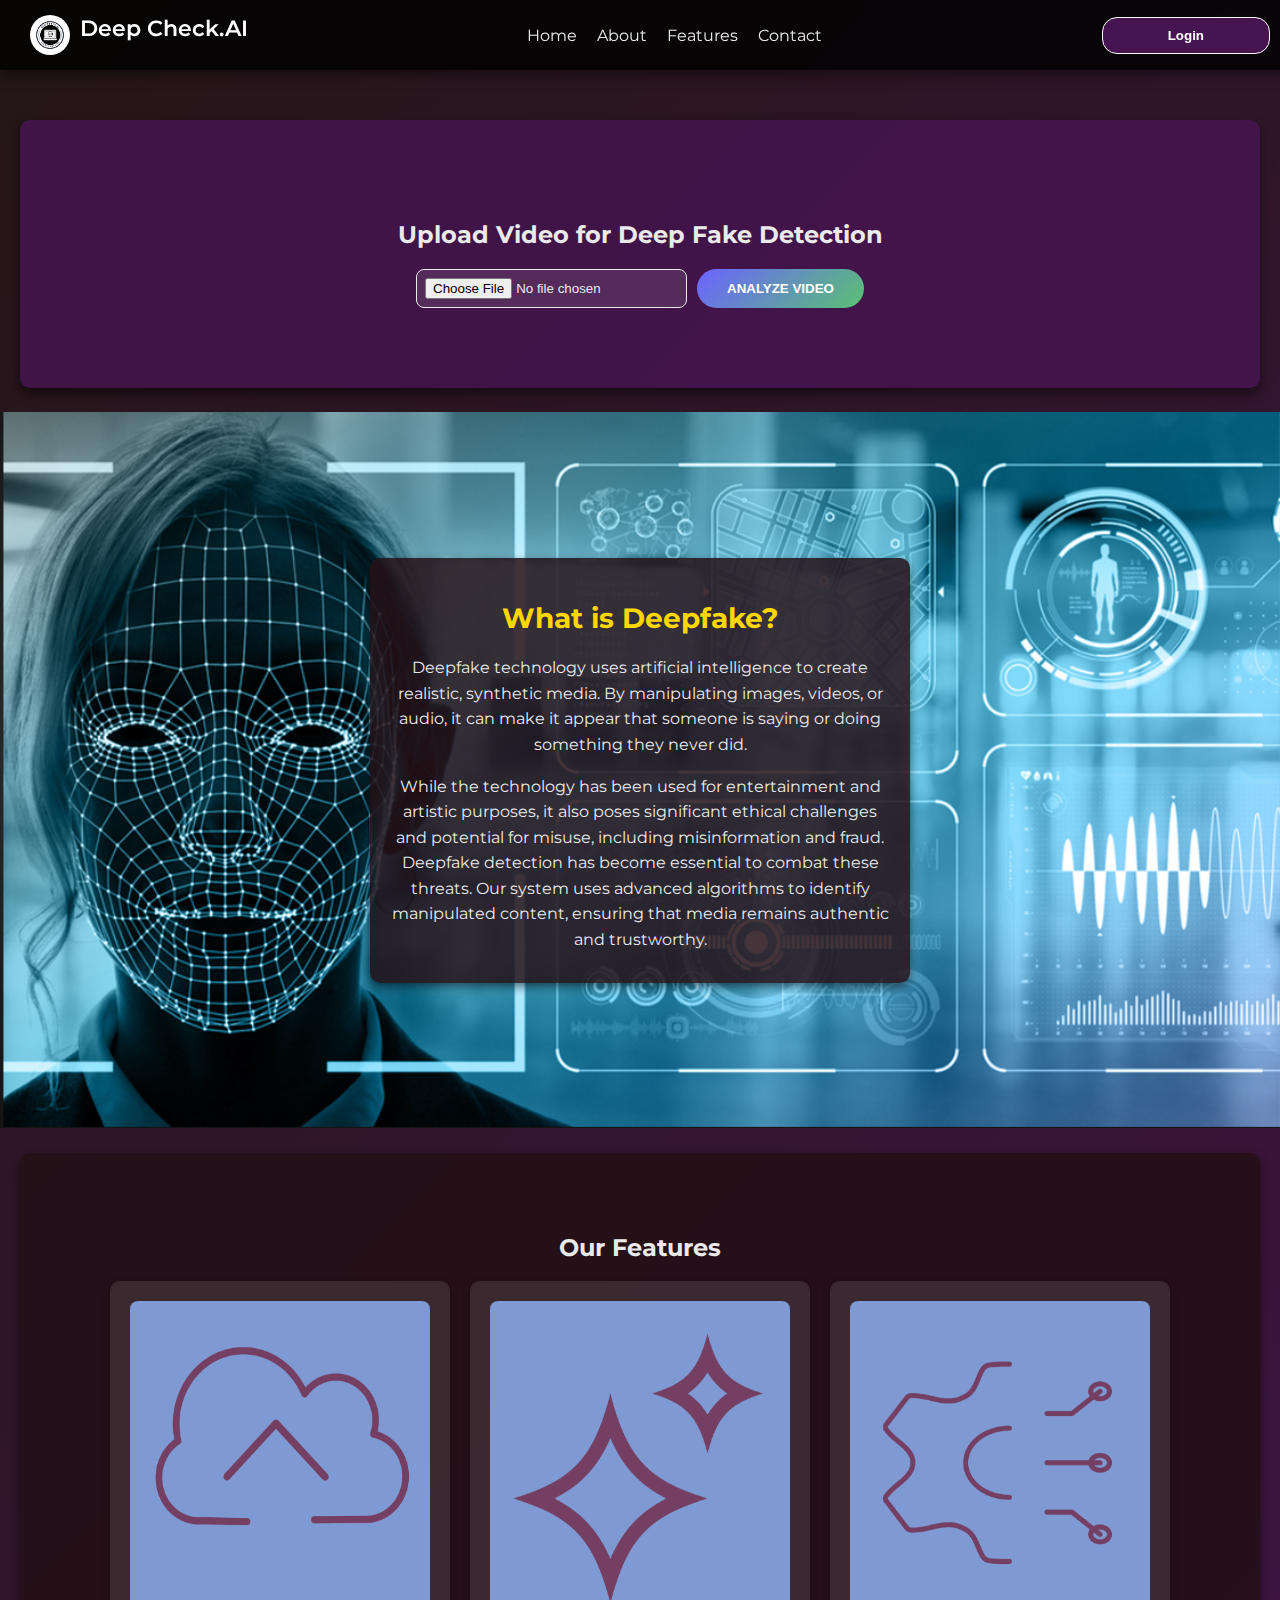
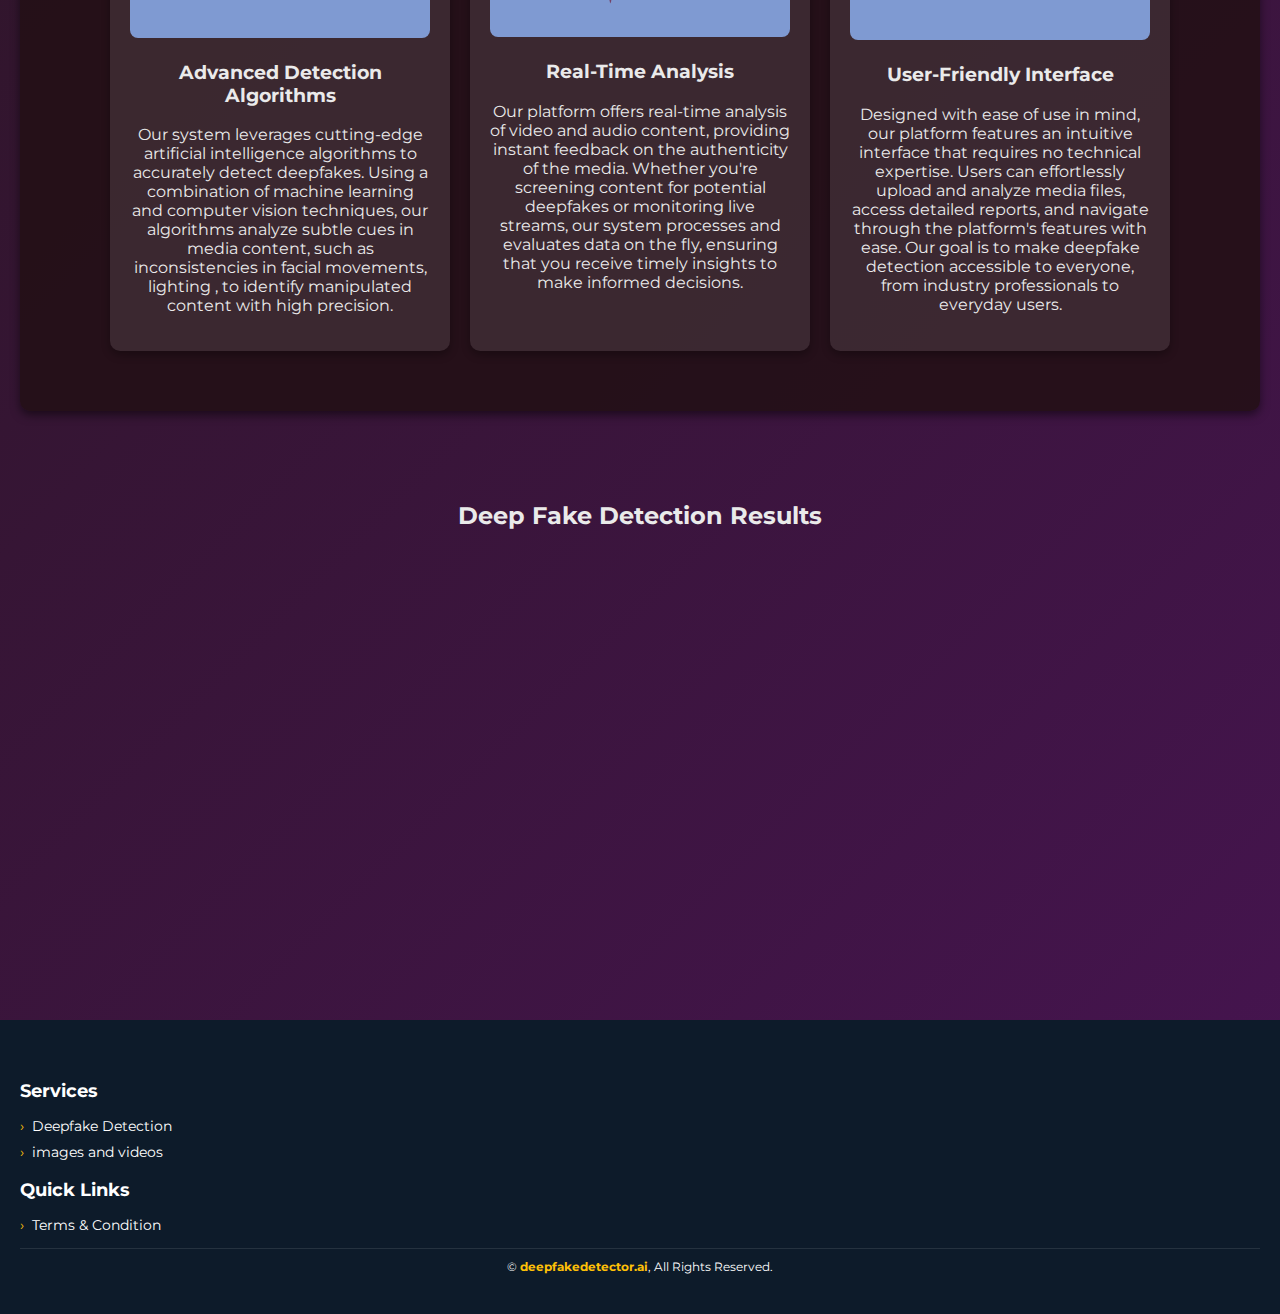
<file: index.html>
<!DOCTYPE html>
<html lang="en">

<head>
    <meta charset="UTF-8">
    <meta http-equiv="X-UA-Compatible" content="IE=edge">
    <meta name="viewport" content="width=device-width, initial-scale=1.0">
    <title>Deep Check.AI</title>
    <link href="https://cdnjs.cloudflare.com/ajax/libs/font-awesome/5.15.3/css/all.min.css" rel="stylesheet" />
    <link href="https://fonts.googleapis.com/css2?family=Montserrat:wght@400;600&display=swap" rel="stylesheet">
    <link rel="stylesheet" href="styles.css">
</head>

<body>
    <div class="overlay" id="overlay"></div>

    <!-- Navbar -->
    <header class="navbar">
        <div class="logo">
            <img src="icon.png"
                alt="Deep Check.AI logo">
            <span>Deep Check.AI</span>
        </div>
        <nav class="nav-links">
            <a href="#">Home</a>
            <a href="#about-section">About</a>
            <a href="#features-section">Features</a>
            <a href="#">Contact</a>
        </nav>
        <button onclick="showLoginPage()" class="login-button">Login</button>
    </header>

    <!-- Upload Section -->
    <section class="upload-section" id="home">
        <h2>Upload Video for Deep Fake Detection</h2>
        <div class="upload-actions">
            <input type="file" accept="video/*" class="upload-input">
            <button class="custom-button">Analyze Video</button>
        </div>
    </section>

    <!-- Intro Section -->
    <section class="intro-section" id="about-section">
        <div class="info-box">
            <h2>What is Deepfake?</h2>
            <p>Deepfake technology uses artificial intelligence to create realistic, synthetic media. By manipulating
                images, videos, or audio, it can make it appear that someone is saying or doing something they never did.
            </p>
            <p>While the technology has been used for entertainment and artistic purposes, it also poses significant
                ethical challenges and potential for misuse, including misinformation and fraud. Deepfake detection has
                become essential to combat these threats. Our system uses advanced algorithms to identify manipulated
                content, ensuring that media remains authentic and trustworthy.</p>
        </div>
    </section>

    <!-- Features Section -->
    <section class="features-section" id="features-section">
        <h2>Our Features</h2>
        <div class="features-content">
            <div class="feature-item">
                <img src="icon 1 .png" alt="Feature 1">
                <h3>Advanced Detection Algorithms</h3>
                <p>Our system leverages cutting-edge artificial intelligence algorithms to accurately detect deepfakes. Using a combination of machine learning and computer vision techniques, our algorithms analyze subtle cues in media content, such as inconsistencies in facial movements, lighting , to identify manipulated content with high precision.</p>
            </div>
            <div class="feature-item">
                <img src="features .png" alt="Feature 2">
                <h3>Real-Time Analysis</h3>
                <p>Our platform offers real-time analysis of video and audio content, providing instant feedback on the authenticity of the media. Whether you're screening content for potential deepfakes or monitoring live streams, our system processes and evaluates data on the fly, ensuring that you receive timely insights to make informed decisions.</p>
            </div>
            <div class="feature-item">
                <img src="icon 3 .png" alt="Feature 3">
                <h3>User-Friendly Interface</h3>
                <p>Designed with ease of use in mind, our platform features an intuitive interface that requires no technical expertise. Users can effortlessly upload and analyze media files, access detailed reports, and navigate through the platform's features with ease. Our goal is to make deepfake detection accessible to everyone, from industry professionals to everyday users.</p>
            </div>
        </div>
    </section>

    <!-- Infinite Scroll Section -->
    <section class="infinite-scroll" id="infiniteScroll">
        <h2>Deep Fake Detection Results</h2>
        <div class="results-container" id="resultsContainer">
            <!-- Results will be dynamically loaded here -->
        </div>
    </section>

    <a class="back-link" href="#"> &lt; Back </a>

    <script src="script.js"></script>

    <!-- Footer Section -->
    <footer class="footer">
        <div class="footer-content">
            </div>
            <div class="footer-column">
                <h3>Services</h3>
                <ul>
                    
                    
                    <li>Deepfake Detection</li>
                    <li>images and videos</li>
                </ul>
            </div>
            <div class="footer-column">
                <h3>Quick Links</h3>
                <ul>
                    <li>Terms & Condition</li>
                </ul>
            </div>
        </div>
        <div class="footer-bottom">
            © <a href="https://deepfakedetector.ai">deepfakedetector.ai</a>, All Rights Reserved.
        </div>
    </footer>

</body>

</html>
</file>
<file: styles.css>
/* Basic Styles */
body {
    margin: 0;
    font-family: 'Montserrat', sans-serif;
    background: linear-gradient(135deg, #241616, #471452);
    color: #EAEAEA;
    overflow-x: hidden;
    scroll-behavior: smooth; /* Enables smooth scrolling */
}


/* Navbar */
.navbar {
    display: flex;
    justify-content: space-between;
    align-items: center;
    padding: 15px 30px;
    background: rgba(0, 0, 0, 0.8);
    backdrop-filter: blur(10px);
    box-shadow: 0 4px 12px rgba(0, 0, 0, 0.5);
    position: fixed;
    width: 100%;
    top: 0;
    z-index: 10;
    transition: all 0.3s ease;
}

.logo {
    display: flex;
    align-items: left;
    gap: 10px;
    cursor: pointer;
    transition: transform 0.3s ease;
}

.logo:hover {
    transform: scale(1.05);
}

.logo img {
    height: 40px;
    border-radius: 50%;
}

.logo span {
    font-size: 22px;
    font-weight: 600;
    color: #FFFFFF;
}

.nav-links {
    display: flex;
    gap: 20px;
}

.nav-links a {
    color: #EAEAEA;
    text-decoration: none;
    font-size: 16px;
    transition: color 0.3s ease;
}

.nav-links a:hover {
    color: #FFFFFF;
}

/* Add other CSS as per your current styling */


.login-button {
    background-color: #471452;
    color: #FFFFFF;
    border: 1px solid #FFFFFF;
    padding: 10px 65px;
    border-radius: 15px;
    margin-right: 40px;
    cursor: pointer;
    font-weight: 600;
    transition: background-color 0.3s ease, transform 0.3s ease;
}

.login-button:hover {
    background-color: #6C63FF;
    transform: scale(1.05);
}

/* Upload Section */
.upload-section {
    padding: 80px 20px;
    text-align: center;
    background: rgba(71, 20, 82, 0.8);
    border-radius: 10px;
    margin: 120px 20px 20px;
    box-shadow: 0 6px 12px rgba(0, 0, 0, 0.5);
    color: #EAEAEA;
}

.upload-actions {
    display: flex;
    gap: 10px;
    justify-content: center;
    align-items: center;
    margin-top: 20px;
}

.upload-input {
    padding: 8px;
    border: 1px solid #EAEAEA;
    border-radius: 8px;
    background: rgba(255, 255, 255, 0.1);
    color: #EAEAEA;
    outline: none;
}

.custom-button {
    background: linear-gradient(135deg, #6C63FF, #59C173);
    border: none;
    padding: 12px 30px;
    color: #fff;
    border-radius: 25px;
    cursor: pointer;
    font-weight: 600;
    transition: transform 0.3s ease, box-shadow 0.3s ease;
    text-transform: uppercase;
}

.custom-button:hover {
    transform: translateY(-3px);
    box-shadow: 0 6px 15px rgba(0, 0, 0, 0.5);
}

/* Features Section */
.features-section {
    padding: 60px 20px;
    text-align: center;
    background: rgba(36, 16, 22, 0.9);
    margin: 20px;
    border-radius: 10px;
    box-shadow: 0 4px 10px rgba(0, 0, 0, 0.5);
}

.features-content {
    display: flex;
    flex-wrap: wrap;
    gap: 20px;
    justify-content: center;
}

.feature-item {
    background: rgba(255, 255, 255, 0.1);
    padding: 20px;
    border-radius: 10px;
    box-shadow: 0 4px 8px rgba(0, 0, 0, 0.3);
    text-align: center;
    max-width: 300px;
}

.feature-item img {
    width: 100%;
    border-radius: 8px;
}

/* Team Section */
.team-section {
    padding: 60px 20px;
    text-align: center;
    background: rgba(20, 20, 45, 0.8);
    margin: 20px;
    border-radius: 10px;
    box-shadow: 0 4px 10px rgba(0, 0, 0, 0.5);
}

.team-content {
    display: grid;
    grid-template-columns: repeat(6, 1fr);
    gap: 20px;
    justify-items: center;
}

.team-member {
    background: rgba(255, 255, 255, 0.1);
    padding: 20px;
    border-radius: 10px;
    box-shadow: 0 4px 8px rgba(0, 0, 0, 0.3);
    text-align: center;
    max-width: 150px;
}

.team-member img {
    width: 100%;
    border-radius: 50%;
    margin-bottom: 10px;
}

/* Intro Section */
.intro-section {
    display: flex;
    align-items: center;
    padding: 80px 20px;
    gap: 30px;
    flex-wrap: wrap;
    justify-content: center;
    text-align: center;
}

.deepfake-image {
    flex: 1;
    max-width: 25%;
    border-radius: 10px;
    box-shadow: 0 4px 10px rgba(0, 0, 0, 0.5);
}

.info {
    flex: 2;
    padding: 20px;
    background: rgba(36, 16, 22, 0.9);
    border-radius: 10px;
    box-shadow: 0 4px 10px rgba(0, 0, 0, 0.5);
    max-width: 500px;
}

.info h2 {
    font-size: 28px;
    margin-bottom: 20px;
    color: #FFD700;
}

.info p {
    font-size: 16px;
    line-height: 1.6;
    margin-bottom: 10px;
}

/* Infinite Scroll Section */
.infinite-scroll {
    padding: 50px 20px;
    text-align: center;
    color: #EAEAEA;
    overflow: hidden;
    position: relative;
}

.results-container {
    display: flex;
    flex-direction: column;
    gap: 20px;
    padding-top: 20px;
    height: 400px;
    overflow-y: scroll;
    scroll-behavior: smooth;
}

.result-item {
    background: rgba(71, 20, 82, 0.8);
    padding: 15px;
    border-radius: 8px;
    box-shadow: 0 4px 10px rgba(0, 0, 0, 0.6);
    text-align: left;
    color: #EAEAEA;
    display: flex;
    align-items: center;
    gap: 20px;
}

.result-item img {
    width: 100px;
    height: 100px;
    border-radius: 8px;
    object-fit: cover;
}

/* Back Link */
.back-link {
    position: fixed;
    top: 20px;
    right: 20px;
    color: #EAEAEA;
    text-decoration: none;
    font-size: 14px;
}

/* Overlay */
.overlay {
    display: none;
    position: fixed;
    top: 0;
    left: 0;
    width: 100%;
    height: 100%;
    background: rgba(0, 0, 0, 0.5);
    z-index: 5;
    backdrop-filter: blur(10px);
}
/* Footer Styles */
.footer {
    background-color: #0D1B2A;
    color: #FFFFFF;
    padding: 40px 20px;
    font-size: 14px;
}

.footer-content {
    display: flex;
    justify-content: space-around;
    flex-wrap: wrap;
    gap: 30px;
    margin-bottom: 20px;
}

.footer-column {
    flex: 1;
    min-width: 200px;
}

.footer-column h3 {
    margin-bottom: 15px;
    font-size: 18px;
    font-weight: bold;
}

.footer-column p {
    margin: 0;
    line-height: 1.6;
}

.footer-column ul {
    list-style: none;
    padding: 0;
}

.footer-column ul li {
    margin-bottom: 8px;
    display: flex;
    align-items: center;
}

.footer-column ul li:before {
    content: "›";
    margin-right: 8px;
    color: #FFC107;
}

.footer-bottom {
    text-align: center;
    padding-top: 10px;
    border-top: 1px solid rgba(255, 255, 255, 0.1);
    font-size: 12px;
}

.footer-bottom a {
    color: #FFC107;
    text-decoration: none;
    font-weight: bold;
}

.footer-bottom a:hover {
    text-decoration: underline;
}
/* Intro Section */
.intro-section {
    position: relative;
    background: url('ai lady.png') no-repeat center center; /* Set the background image */
    background-size: contain; /* Adjust the size to fit well */
    padding: 150px 20px; /* Adjust padding to better frame the text */
    display: flex;
    justify-content: center;
    align-items: center;
    min-height: 400px; /* Adjust as per your design */
}

/* Style for the content box on top of the background image */
.info-box {
    background: rgba(36, 16, 22, 0.85); /* Slight transparency to make text readable */
    padding: 20px;
    border-radius: 10px;
    box-shadow: 0 4px 10px rgba(0, 0, 0, 0.5);
    max-width: 500px;
    text-align: center;
}

.info-box h2 {
    font-size: 28px;
    margin-bottom: 20px;
    color: #FFD700;
}

.info-box p {
    font-size: 16px;
    line-height: 1.6;
    margin-bottom: 10px;
    color: #EAEAEA;
}
</file>
